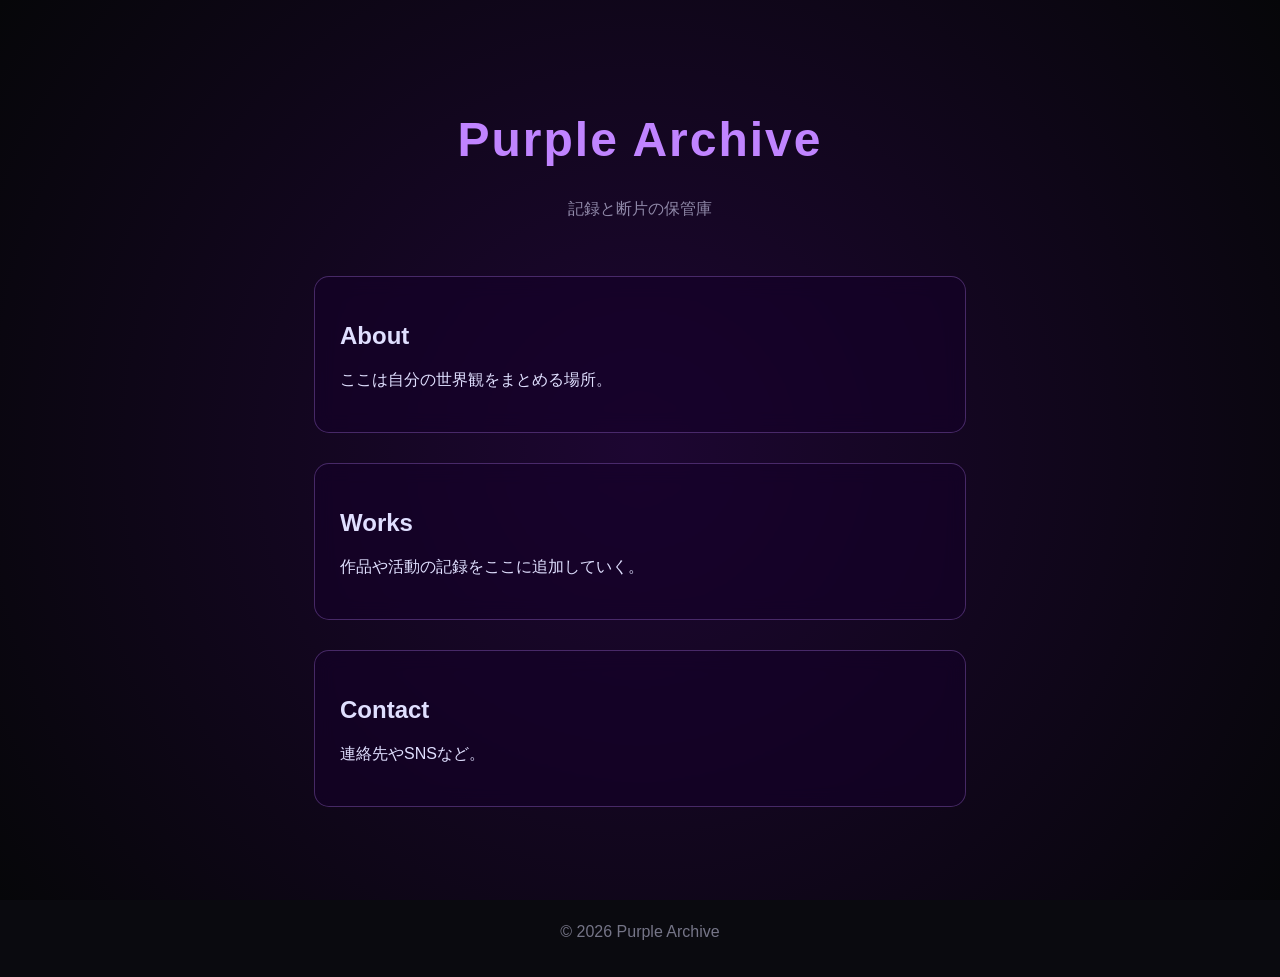
<file: index.html>
<!DOCTYPE html>
<html lang="ja">
<head>
  <meta charset="UTF-8">
  <title>Purple Archive</title>
  <link rel="stylesheet" href="style.css">
</head>
<body>

  <div class="bg"></div>

  <header>
    <h1>Purple Archive</h1>
    <p class="sub">記録と断片の保管庫</p>
  </header>

  <main>
    <section class="card">
      <h2>About</h2>
      <p>ここは自分の世界観をまとめる場所。</p>
    </section>

    <section class="card">
      <h2>Works</h2>
      <p>作品や活動の記録をここに追加していく。</p>
    </section>

    <section class="card">
      <h2>Contact</h2>
      <p>連絡先やSNSなど。</p>
    </section>
  </main>

  <footer>
    <p>© 2026 Purple Archive</p>
  </footer>

</body>
</html>
</file>
<file: style.css>
body {
  margin: 0;
  font-family: 'Segoe UI', sans-serif;
  background: #0a0a0f;
  color: #e0dfff;
  overflow-x: hidden;
}

/* 背景エフェクト */
.bg {
  position: fixed;
  width: 100%;
  height: 100%;
  background: radial-gradient(circle at 50% 50%, #3a0066, #000);
  opacity: 0.4;
  z-index: -1;
}

/* ヘッダー */
header {
  text-align: center;
  padding: 80px 20px 40px;
}

h1 {
  font-size: 3rem;
  color: #c084ff;
  letter-spacing: 2px;
}

.sub {
  opacity: 0.6;
}

/* メイン */
main {
  display: flex;
  flex-direction: column;
  align-items: center;
  gap: 30px;
  padding-bottom: 80px;
}

/* カード */
.card {
  width: 80%;
  max-width: 600px;
  background: rgba(20, 0, 40, 0.6);
  border: 1px solid rgba(192, 132, 255, 0.3);
  padding: 25px;
  border-radius: 15px;
  backdrop-filter: blur(10px);
  transition: 0.3s;
}

/* ホバーで光る */
.card:hover {
  transform: translateY(-5px);
  box-shadow: 0 0 20px #a855f7;
}

/* フッター */
footer {
  text-align: center;
  padding: 20px;
  opacity: 0.5;
}
</file>
